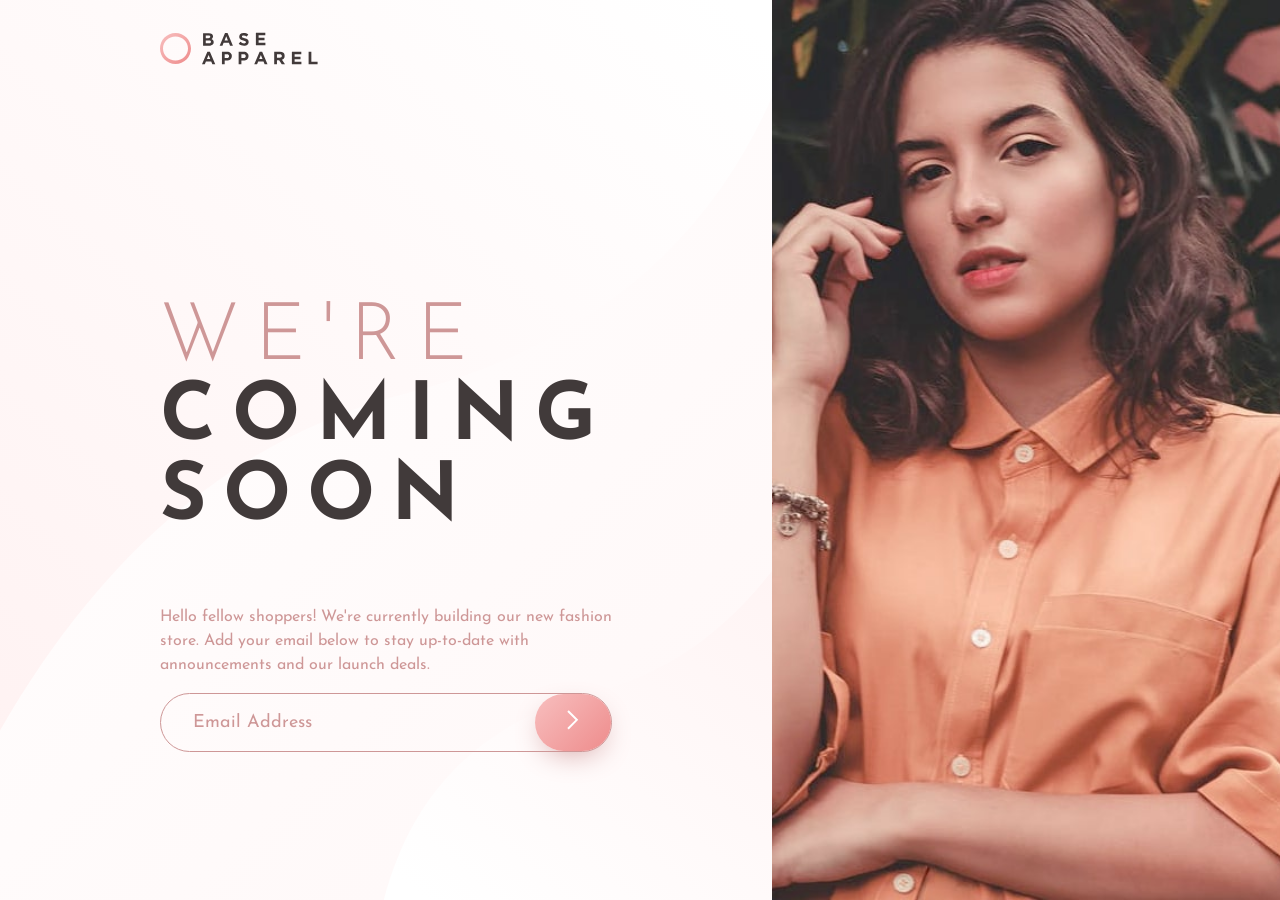
<file: copiedcode.html>
<!doctype html>
<html lang="en">
  <head>
    <meta charset="UTF-8" />
    <meta name="viewport" content="width=device-width, initial-scale=1.0" />
    <link
      rel="icon"
      type="image/png"
      sizes="32x32"
      href="./images/favicon-32x32.png"
    />
    <link
      href="https://fonts.googleapis.com/css2?family=Josefin+Sans:wght@300;400;600&display=swap"
      rel="stylesheet"
    />
    <link rel="stylesheet" href="copiedcode.css" />
    <title>Frontend Mentor | Base Apparel coming soon page</title>
  </head>
  <body>
    <div class="container">
      <main>
        <header>
          <img src="./images/logo.svg" alt="Base Apparel" />
        </header>
        <img
          class="hide-lg"
          src="./images/hero-mobile.jpg"
          alt="Fashionable woman posing in front of plant"
        />
        <article>
          <h1>We're <strong>coming soon</strong></h1>
          <p>
            Hello fellow shoppers! We're currently building our new fashion
            store. Add your email below to stay up-to-date with announcements
            and our launch deals.
          </p>
          <!-- <form action="">
          <label for="email" class="visually-hidden">Email address</label>
          <input id="email" type="email" placeholder="Email Address" required />
          <button type="submit" aria-label="Join"><img src="./images/icon-arrow.svg" alt=""></button>
          </form>   -->
          <form class="bottom-input" id="emailForm">
            <input type="email" placeholder="Email Address" id="email" />
            <button type="submit">
              <img src="./images/icon-arrow.svg" alt="" class="arrow"/>
            </button>
          </form>
        </article>
        <footer>
          <p class="attribution">
            <!-- <small>Challenge by <a href="https://www.frontendmentor.io?ref=challenge" target="_blank">Frontend Mentor</a>. 
          Coded by <a href="https://rmion.com">Robert Mion</a>.</small> -->
          </p>
        </footer>
      </main>
      <aside >
        <img
          class="hide-sm"
          src="./images/hero-desktop.jpg"
          alt="Fashionable woman posing in front of plant"
        />
      </aside>
    </div>
  </body>
</html>
</file>
<file: copiedcode.css>
html, body {
    margin: 0;
        height: 100vh;

  }
  body {
    font-family: 'Josefin Sans', sans-serif;
    font-size: 16px;
    color: hsl(0, 36%, 70%);
    background: linear-gradient(135deg, hsl(0, 0%, 100%) 0%, hsl(0, 100%, 98%) 100%);
  }
  header, article {
    margin: 2rem;
  }
  img {
    width: 100%;
  }
  header > img {
    width: auto;
  }
  article, footer {
    text-align: center;
  }
  h1 {
    text-transform: uppercase;
    letter-spacing: 0.5rem;
    font-weight: 300;
    font-size: 3rem;
  }
  h1 > strong {
    color: hsl(0, 6%, 24%);
  }
  p {
    line-height: 1.5;
  }
  .visually-hidden { 
    position: absolute !important;
    height: 1px; 
    width: 1px;
    overflow: hidden;
    clip: rect(1px 1px 1px 1px); /* IE6, IE7 */
    clip: rect(1px, 1px, 1px, 1px);
    white-space: nowrap; /* added line */
  }
  form{
    border: 1px solid  hsl(0, 36%, 70%);
    display: flex;
          justify-content: space-between;
          border-radius: 30PX;
  }
  input, button {
    border-radius: 30px;
    font-size: 18px;
    padding: 1rem 2rem;
  }
  input[type="email"] {
    border: none;
    background-color: inherit;
    margin-right: -60px;
    font-family: 'Josefin Sans', sans-serif;
    width: 80%;
  }
  input[type="email"]::placeholder {
    color: hsl(0, 36%, 70%);
  }
  button[type="submit"] {
    cursor: pointer;
    background: linear-gradient(135deg, hsl(0, 80%, 86%) 0%, hsl(0, 74%, 74%) 100%);
    color: white;
    border: none;
    vertical-align: bottom;
    box-shadow: 0px 10px 30px -10px hsl(0, 36%, 70%);
  }
  button[type="submit"]:active,
  button[type="submit"]:focus,
  button[type="submit"]:hover {
    background: hsl(0, 36%, 70%);
  }
  .attribution a { color: hsl(228, 45%, 44%); }
  .hide-sm { display: none; }
  

  @media only screen and (min-width: 768px) {
    html, body {
      height: 100%;
    }
    .container {
      height: 100%;
      display: flex;
    }
    main {
      background: url('./images/bg-pattern-desktop.svg') no-repeat center center;
      display: flex;
      flex-direction: column;
      justify-content: space-between;

    }
    aside {
      display: flex;
      height: 100vh;
    }
    article {
      text-align: initial;
    }
    .hide-sm { 
      display: block;
      object-fit: cover; 
    }
    .hide-lg { display: none; }
  }
  @media only screen and (min-width: 960px) {
    main {
      padding: 0 10vw;
      background-size: cover;
      flex: 1;
    }
    h1 {
      font-size: 5rem;
      letter-spacing: 1rem;
    }
  }
</file>
